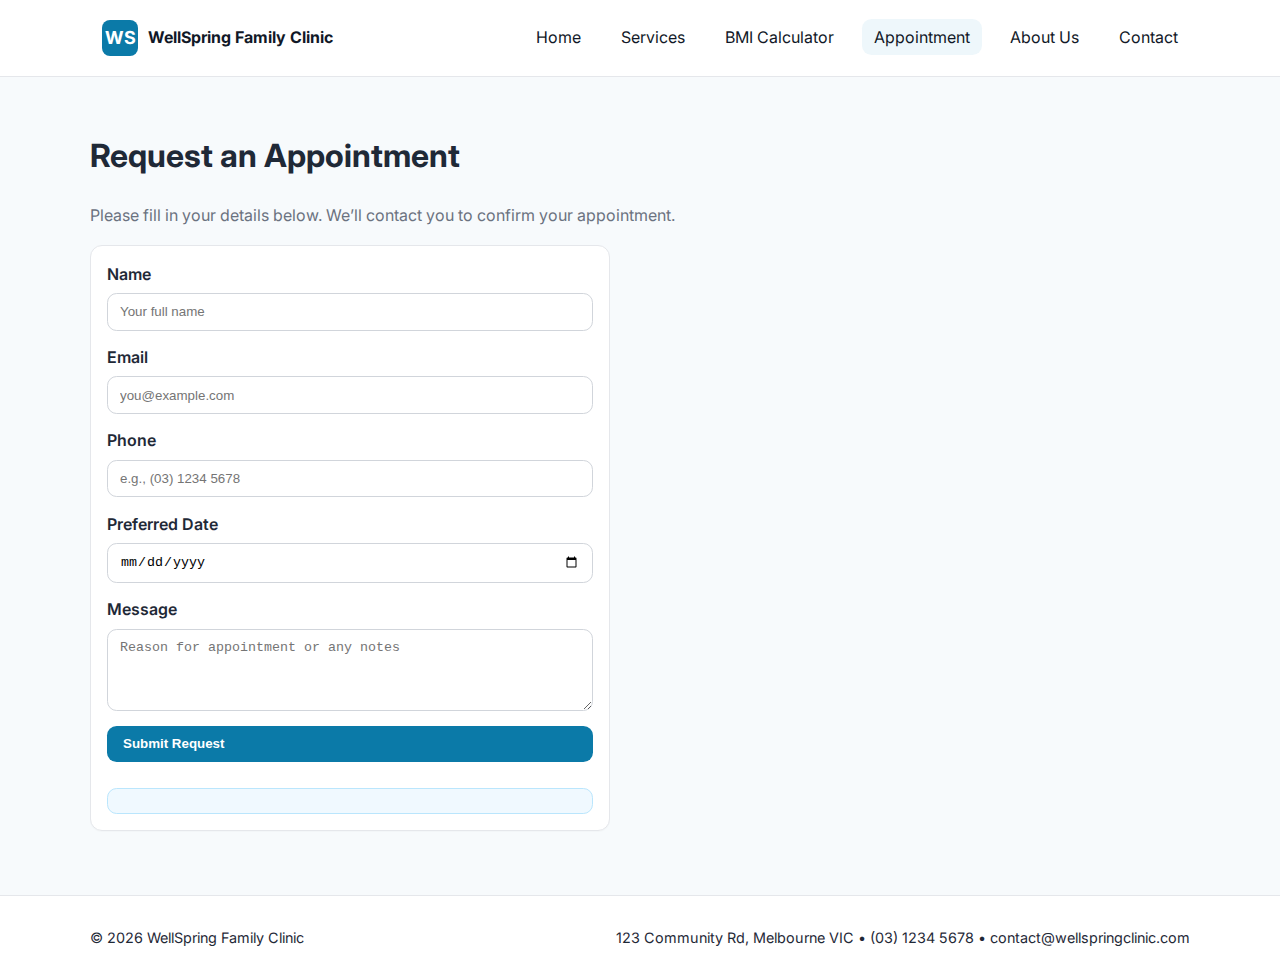
<file: appointment.html>
<!doctype html>
<html lang="en">
<head>
  <meta charset="utf-8" />
  <meta name="viewport" content="width=device-width, initial-scale=1" />
  <title>Appointment Request | WellSpring Family Clinic</title>
  <meta name="description" content="Request an appointment at WellSpring Family Clinic. Fill out the form with your details and preferred date." />
  <link rel="preconnect" href="https://fonts.gstatic.com" crossorigin>
  <link href="https://fonts.googleapis.com/css2?family=Inter:wght@400;600;700&display=swap" rel="stylesheet">
  <link rel="stylesheet" href="styles.css" />
</head>
<body>
  <a class="visually-hidden" href="#main">Skip to content</a>

  <header>
    <div class="container nav" role="navigation" aria-label="Primary">
      <a href="index.html" class="brand" aria-label="WellSpring Home">
        <span class="brand__logo" aria-hidden="true">WS</span>
        <span>WellSpring Family Clinic</span>
      </a>

      <button class="mobile-toggle" aria-controls="primary-menu" aria-expanded="false" id="menuToggle">
        <span aria-hidden="true">☰</span> Menu
      </button>

      <ul id="primary-menu">
        <li><a href="index.html">Home</a></li>
        <li><a href="services.html">Services</a></li>
        <li><a href="bmi.html">BMI Calculator</a></li>
        <li><a href="appointment.html" aria-current="page">Appointment</a></li>
        <li><a href="about.html">About Us</a></li>
        <li><a href="contact.html">Contact</a></li>
      </ul>
    </div>
  </header>

  <main id="main" class="container" style="padding:2rem 0">
    <h1>Request an Appointment</h1>
    <p class="lead">Please fill in your details below. We’ll contact you to confirm your appointment.</p>

    <form id="appointmentForm" class="form card" data-animate>
      <div class="input">
        <label for="name">Name</label>
        <input id="name" name="name" type="text" required placeholder="Your full name" />
      </div>

      <div class="input">
        <label for="email">Email</label>
        <input id="email" name="email" type="email" required placeholder="you@example.com" />
      </div>

      <div class="input">
        <label for="phone">Phone</label>
        <input id="phone" name="phone" type="tel" required placeholder="e.g., (03) 1234 5678" />
      </div>

      <div class="input">
        <label for="date">Preferred Date</label>
        <input id="date" name="date" type="date" required />
      </div>

      <div class="input">
        <label for="message">Message</label>
        <textarea id="message" name="message" rows="4" placeholder="Reason for appointment or any notes"></textarea>
      </div>

      <button class="btn" type="submit">Submit Request</button>
      <div id="appointmentOutput" class="output" role="status" aria-live="polite"></div>
    </form>
  </main>

  <footer role="contentinfo">
    <div class="container foot">
      <p class="small">© <span id="year"></span> WellSpring Family Clinic</p>
      <p class="small">123 Community Rd, Melbourne VIC • (03) 1234 5678 • contact@wellspringclinic.com</p>
    </div>
  </footer>

  <script src="script.js"></script>
</body>
</html>
</file>
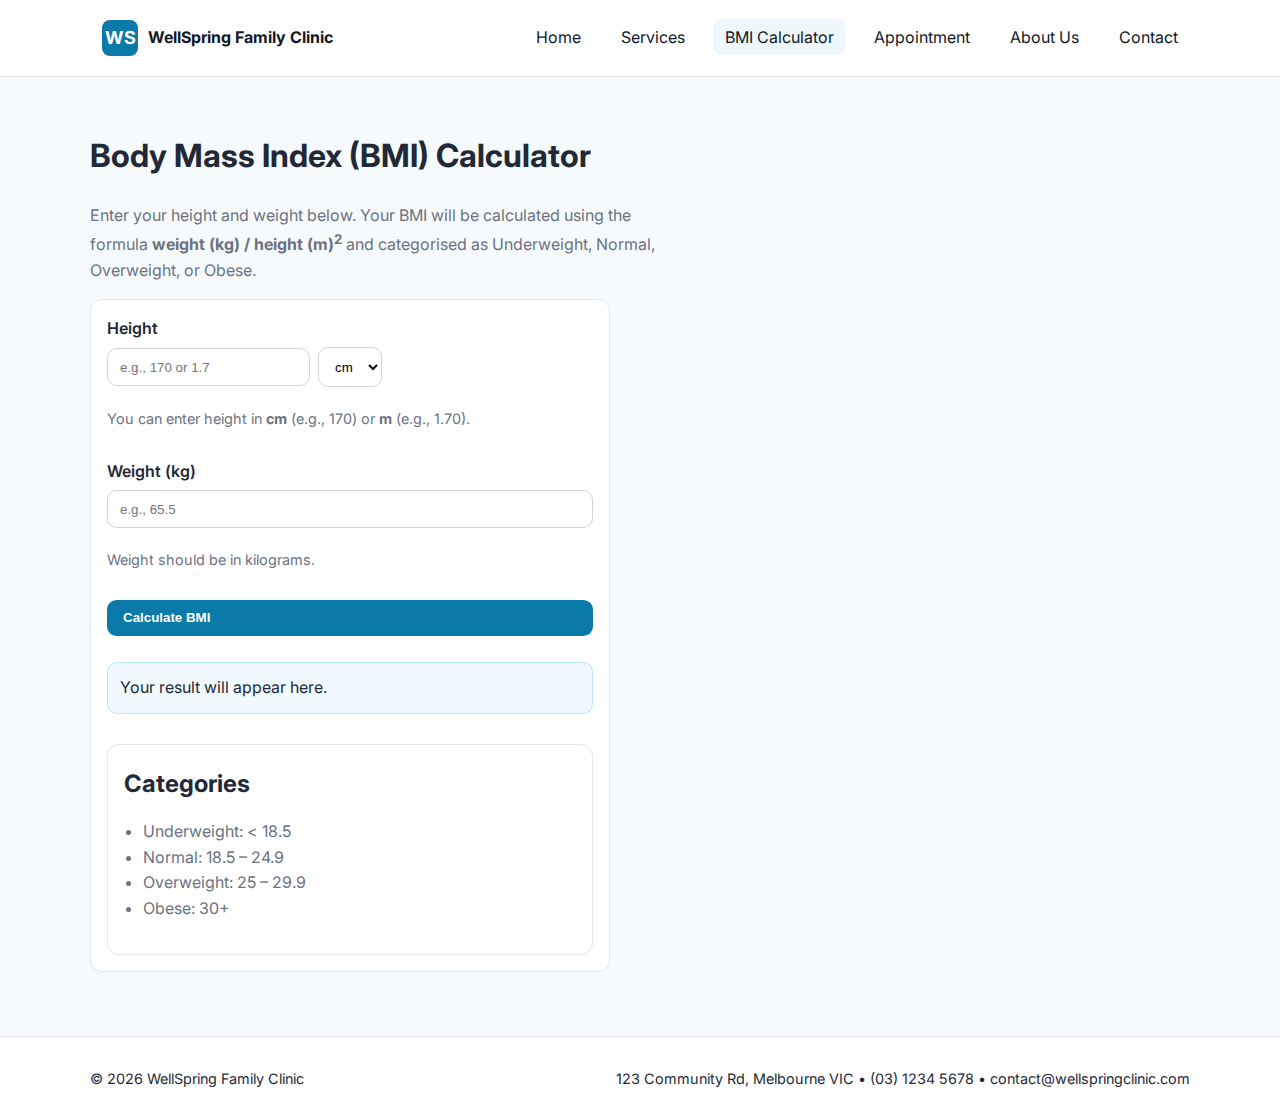
<file: bmi.html>
<!doctype html>
<html lang="en">
<head>
  <meta charset="utf-8" />
  <meta name="viewport" content="width=device-width, initial-scale=1" />
  <title>BMI Calculator | WellSpring Family Clinic</title>
  <meta name="description" content="Calculate your Body Mass Index (BMI) using height (cm or m) and weight (kg)." />
  <link rel="preconnect" href="https://fonts.gstatic.com" crossorigin>
  <link href="https://fonts.googleapis.com/css2?family=Inter:wght@400;600;700&display=swap" rel="stylesheet">
  <link rel="stylesheet" href="styles.css" />
</head>
<body>
  <a class="visually-hidden" href="#main">Skip to content</a>

  <header>
    <div class="container nav" role="navigation" aria-label="Primary">
      <a href="index.html" class="brand" aria-label="WellSpring Home">
        <span class="brand__logo" aria-hidden="true">WS</span>
        <span>WellSpring Family Clinic</span>
      </a>

      <button class="mobile-toggle" aria-controls="primary-menu" aria-expanded="false" id="menuToggle">
        <span aria-hidden="true">☰</span> Menu
      </button>

      <ul id="primary-menu">
        <li><a href="index.html">Home</a></li>
        <li><a href="services.html">Services</a></li>
        <li><a href="bmi.html" aria-current="page">BMI Calculator</a></li>
        <li><a href="appointment.html">Appointment</a></li>
        <li><a href="about.html">About Us</a></li>
        <li><a href="contact.html">Contact</a></li>
      </ul>
    </div>
  </header>

  <main id="main" class="container" style="padding:2rem 0">
    <h1>Body Mass Index (BMI) Calculator</h1>
    <p class="lead">Enter your height and weight below. Your BMI will be calculated using the formula <strong>weight (kg) / height (m)<sup>2</sup></strong> and categorised as Underweight, Normal, Overweight, or Obese.</p>

    <form id="bmiForm" class="form card" data-animate aria-describedby="bmiHelp" style="margin-top:1rem">
      <div class="input">
        <label for="height">Height</label>
        <div style="display:flex; gap:.5rem; align-items:center">
          <input id="height" name="height" type="number" min="0" step="0.1" required aria-describedby="heightHelp" placeholder="e.g., 170 or 1.7" />
          <select id="heightUnit" name="heightUnit" aria-label="Height unit">
            <option value="cm">cm</option>
            <option value="m">m</option>
          </select>
        </div>
        <p id="heightHelp" class="help">You can enter height in <strong>cm</strong> (e.g., 170) or <strong>m</strong> (e.g., 1.70).</p>
      </div>

      <div class="input">
        <label for="weight">Weight (kg)</label>
        <input id="weight" name="weight" type="number" min="0" step="0.1" required aria-describedby="weightHelp" placeholder="e.g., 65.5" />
        <p id="weightHelp" class="help">Weight should be in kilograms.</p>
      </div>

      <button class="btn" type="submit">Calculate BMI</button>
      <div id="bmiOutput" class="output" role="status" aria-live="polite">Your result will appear here.</div>

      <div class="card" style="margin-top:1rem">
        <h2 style="margin:.25rem 0">Categories</h2>
        <ul class="muted" style="padding-left:1.2rem">
          <li>Underweight: &lt; 18.5</li>
          <li>Normal: 18.5 – 24.9</li>
          <li>Overweight: 25 – 29.9</li>
          <li>Obese: 30+</li>
        </ul>
      </div>
    </form>
  </main>

  <footer role="contentinfo">
    <div class="container foot">
      <p class="small">© <span id="year"></span> WellSpring Family Clinic</p>
      <p class="small">123 Community Rd, Melbourne VIC • (03) 1234 5678 • contact@wellspringclinic.com</p>
    </div>
  </footer>

  <script src="script.js"></script>
</body>
</html>
</file>
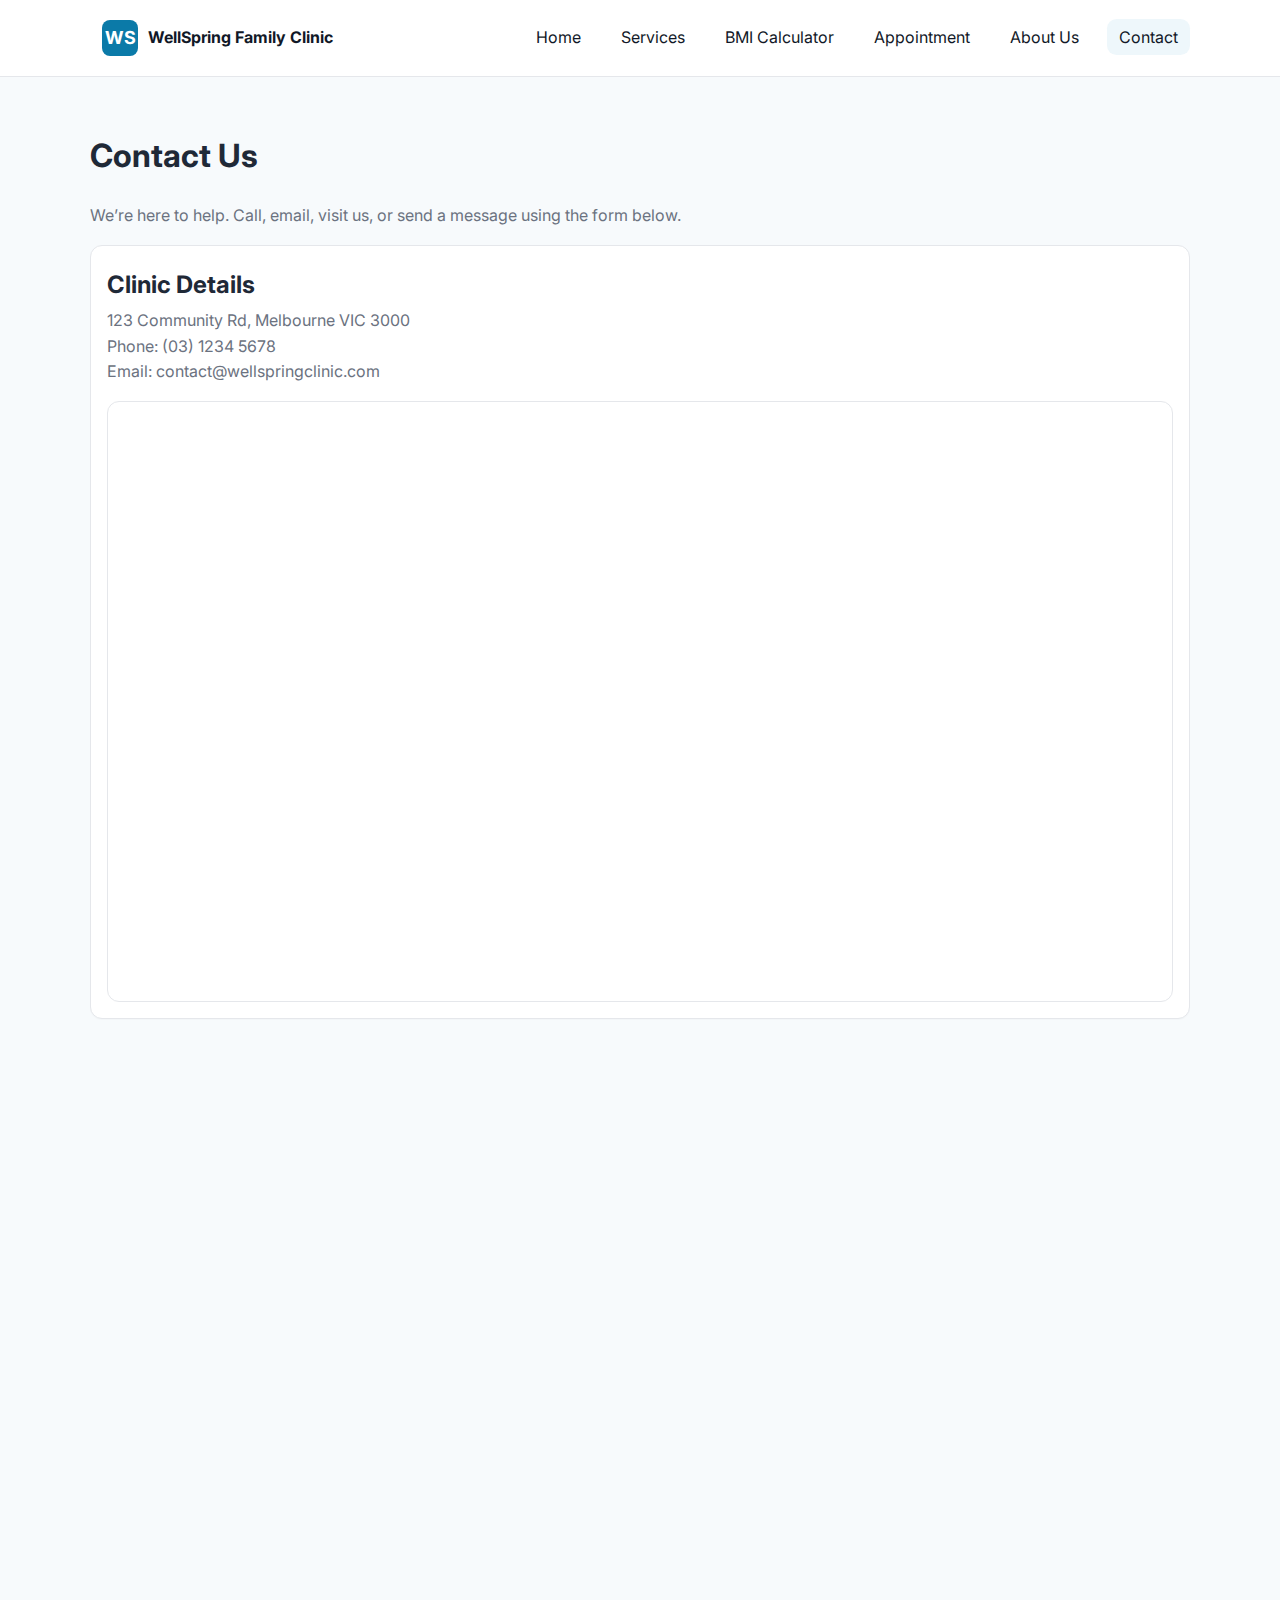
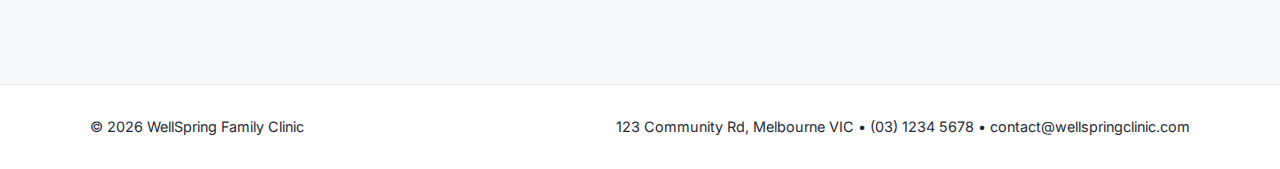
<file: contact.html>
<!doctype html>
<html lang="en">
<head>
  <meta charset="utf-8" />
  <meta name="viewport" content="width=device-width, initial-scale=1" />
  <title>Contact Us | WellSpring Family Clinic</title>
  <meta name="description" content="Get in touch with WellSpring Family Clinic. Find our address, phone, email and send us a message." />
  <link rel="preconnect" href="https://fonts.gstatic.com" crossorigin>
  <link href="https://fonts.googleapis.com/css2?family=Inter:wght@400;600;700&display=swap" rel="stylesheet">
  <link rel="stylesheet" href="styles.css" />
</head>
<body>
  <a class="visually-hidden" href="#main">Skip to content</a>

  <header>
    <div class="container nav" role="navigation" aria-label="Primary">
      <a href="index.html" class="brand" aria-label="WellSpring Home">
        <span class="brand__logo" aria-hidden="true">WS</span>
        <span>WellSpring Family Clinic</span>
      </a>

      <button class="mobile-toggle" aria-controls="primary-menu" aria-expanded="false" id="menuToggle">
        <span aria-hidden="true">☰</span> Menu
      </button>

      <ul id="primary-menu">
        <li><a href="index.html">Home</a></li>
        <li><a href="services.html">Services</a></li>
        <li><a href="bmi.html">BMI Calculator</a></li>
        <li><a href="appointment.html">Appointment</a></li>
        <li><a href="about.html">About Us</a></li>
        <li><a href="contact.html" aria-current="page">Contact</a></li>
      </ul>
    </div>
  </header>

  <main id="main" class="container" style="padding:2rem 0">
    <h1>Contact Us</h1>
    <p class="lead">We’re here to help. Call, email, visit us, or send a message using the form below.</p>

    <section class="card" data-animate>
      <h2 style="margin:.25rem 0">Clinic Details</h2>
      <p class="muted" style="margin:.25rem 0 1rem">123 Community Rd, Melbourne VIC 3000<br/>Phone: (03) 1234 5678<br/>Email: contact@wellspringclinic.com</p>

      <!-- Simple responsive map embed (replace src with your real map link when you have it) -->
      <div style="position:relative;padding-bottom:56.25%;height:0;overflow:hidden;border-radius:12px;border:1px solid #e5e7eb">
        <iframe title="WellSpring Family Clinic on the map" src="https://www.google.com/maps?q=Melbourne%20VIC&output=embed" style="position:absolute;top:0;left:0;width:100%;height:100%;border:0" loading="lazy" referrerpolicy="no-referrer-when-downgrade"></iframe>
      </div>
    </section>

    <section style="margin-top:1.5rem">
      <form id="contactForm" class="form card" data-animate>
        <h2 style="margin:.25rem 0">Send Us a Message</h2>
        <div class="input">
          <label for="cname">Name</label>
          <input id="cname" name="name" type="text" required placeholder="Your full name" />
        </div>
        <div class="input">
          <label for="cemail">Email</label>
          <input id="cemail" name="email" type="email" required placeholder="you@example.com" />
        </div>
        <div class="input">
          <label for="cphone">Phone</label>
          <input id="cphone" name="phone" type="tel" required pattern="[0-9()+ \-]{7,}" placeholder="e.g., (03) 1234 5678" />
        </div>
        <div class="input">
          <label for="cmessage">Message</label>
          <textarea id="cmessage" name="message" rows="5" required placeholder="How can we help?"></textarea>
        </div>
        <button class="btn" type="submit">Send Message</button>
        <div id="contactOutput" class="output" role="status" aria-live="polite"></div>
      </form>
    </section>
  </main>

  <footer role="contentinfo">
    <div class="container foot">
      <p class="small">© <span id="year"></span> WellSpring Family Clinic</p>
      <p class="small">123 Community Rd, Melbourne VIC • (03) 1234 5678 • contact@wellspringclinic.com</p>
    </div>
  </footer>

  <script src="script.js"></script>
</body>
</html>
</file>
<file: styles.css>
:root {
  --brand: #0b7aa8;
  --brand-dark: #075a7c;
  --bg: #f7fafc;
  --text: #1f2937;
  --muted: #6b7280;
  --card: #ffffff;
  --ring: rgba(11,122,168,.25);
}

* {
  box-sizing: border-box;
}

html {
  scroll-behavior: smooth;
}
body {
  margin: 0;
  font-family: Inter, system-ui, -apple-system, Segoe UI, Roboto, Helvetica, Arial, sans-serif;
  background: var(--bg);
  color: var(--text);
  line-height: 1.6;
}
img {
  max-width: 100%;
  display: block;
}

a {
  color: var(--brand);
  text-decoration: none;
}

a:focus,
button:focus,
input:focus,
select:focus,
textarea:focus {
  outline: 3px solid var(--ring);
  outline-offset: 2px;
}

.visually-hidden {
  position: absolute !important;
  height: 1px;
  width: 1px;
  overflow: hidden;
  clip: rect(1px, 1px, 1px, 1px);
  white-space: nowrap;
}

.container {
  max-width: 1100px;
  margin-inline: auto;
  padding: 0 1rem;
}

header {
  position: sticky;
  top: 0;
  z-index: 50;
  background: #ffffff;
  border-bottom: 1px solid #e5e7eb;
}

.nav {
  display: flex;
  align-items: center;
  justify-content: space-between;
  padding: 0.75rem 0;
}

.brand {
  display: flex;
  gap: 0.6rem;
  align-items: center;
  font-weight: 700;
}

.brand__logo {
  width: 36px;
  height: 36px;
  border-radius: 8px;
  background: var(--brand);
  display: grid;
  place-items: center;
  color: #fff;
  font-size: 18px;
}

.nav ul {
  display: flex;
  gap: 1rem;
  list-style: none;
  margin: 0;
  padding: 0;
}

.nav a {
  padding: 0.5rem 0.75rem;
  border-radius: 0.6rem;
  color: #111827;
}
.nav a[aria-current="page"],
.nav a:hover {
  background: #eef7fb;
}

.mobile-toggle {
  display: none;
}

.hero {
  background: linear-gradient(180deg, #e6f6fc, transparent 60%),
              url('https://images.unsplash.com/photo-1583912267550-0456a4a0b58b?q=80&w=1600&auto=format&fit=crop');
}

.hero__inner {
  padding: 5rem 0 3rem;
}

.badge {
  display: inline-block;
  background: #e6f6fc;
  color: var(--brand-dark);
  padding: 0.25rem 0.5rem;
  border-radius: 999px;
  font-size: 0.85rem;
  font-weight: 600;
}

.hero h1 {
  font-size: clamp(1.6rem, 4vw, 2.5rem);
  line-height: 1.2;
  margin: 0.6rem 0;
}

.lead {
  color: var(--muted);
  max-width: 60ch;
}

.quick-hours {
  margin-top: 1.25rem;
  display: flex;
  flex-wrap: wrap;
  gap: 0.6rem;
}

.chip {
  background: #fff;
  border: 1px solid #e5e7eb;
  border-left: 4px solid var(--brand);
  padding: 0.5rem 0.75rem;
  border-radius: 0.6rem;
}

.grid {
  display: grid;
  gap: 1rem;
}

@media (min-width: 768px) {
  .grid {
    grid-template-columns: repeat(3, 1fr);
  }
}

.card {
  background: var(--card);
  border: 1px solid #e5e7eb;
  border-radius: 12px;
  padding: 1rem;
  box-shadow: 0 1px 1px rgba(0, 0, 0, 0.02);
}

.card h3 {
  margin-top: 0.25rem;
  margin-bottom: 0.25rem;
  font-size: 1.1rem;
}

.muted {
  color: var(--muted);
}

.cta {
  background: #ffffff;
  border: 1px solid #e5e7eb;
  border-radius: 16px;
  padding: 1.25rem;
  display: flex;
  flex-direction: column;
  gap: 1rem;
  margin: 1rem 0;
}

@media (min-width: 768px) {
  .cta {
    flex-direction: row;
    align-items: center;
    justify-content: space-between;
  }
}

.cta__actions {
  display: flex;
  gap: 0.6rem;
  flex-wrap: wrap;
}

.btn {
  display: inline-flex;
  align-items: center;
  gap: 0.5rem;
  background: var(--brand);
  color: #fff;
  padding: 0.65rem 1rem;
  border-radius: 0.6rem;
  border: none;
  cursor: pointer;
  font-weight: 600;
}

.btn:hover {
  background: var(--brand-dark);
}

.btn.secondary {
  background: #eef7fb;
  color: var(--brand-dark);
}

footer {
  margin-top: 2rem;
  border-top: 1px solid #e5e7eb;
  background: #fff;
}

.foot {
  display: flex;
  flex-wrap: wrap;
  gap: 1rem;
  align-items: center;
  justify-content: space-between;
  padding: 1rem 0;
}

.small {
  font-size: 0.9rem;
}

[data-animate] {
  opacity: 0;
  transform: translateY(14px);
  transition: opacity 0.6s ease, transform 0.6s ease;
}

[data-animate].is-visible {
  opacity: 1;
  transform: none;
}

@media (max-width: 768px) {
  .nav ul {
    display: none;
  }

  .nav ul.open {
    display: flex;
    flex-direction: column;
    align-items: flex-start;
    background: #fff;
    position: absolute;
    top: 60px;
    left: 0;
    right: 0;
    padding: 1rem;
    border-bottom: 1px solid #e5e7eb;
  }

  .mobile-toggle {
    display: inline-flex;
    align-items: center;
    gap: 0.5rem;
    background: #eef7fb;
    border: 1px solid #cfe8f3;
    padding: 0.4rem 0.7rem;
    border-radius: 0.6rem;
  }
}

.form {
  display: grid;
  gap: 0.9rem;
  max-width: 520px;
}


.input {
  display: grid;
  gap: 0.35rem;
  
}

.input label {
  font-weight: 600;
}

.input input,
.input select,
.input textarea {
  padding: 0.65rem 0.75rem;
  border-radius: 0.6rem;
  border: 1px solid #d1d5db;
  background: #fff;
}

.input input:focus,
.input select:focus,
.input textarea:focus {
  border-color: var(--brand);
  box-shadow: 0 0 0 3px var(--ring);
}

.help {
  font-size: 0.9rem;
  color: var(--muted);
}

.output {
  margin-top: 0.75rem;
  padding: 0.75rem;
  border-radius: 0.6rem;
  background: #f0f9ff;
  border: 1px solid #bae6fd;
}
.output {
  position: relative;
  overflow: hidden;
}
.output[data-status="success"] {
  background: #ecfdf5;         
  border-color: #a7f3d0;
}
.output.fade {
  transition: opacity .4s ease;
  opacity: 0;
}
.output .countdown {
  position: absolute;
  bottom: 0;
  left: 0;
  height: 3px;
  background: var(--brand);
  width: 100%;
  transform-origin: left;
  transition: width 10s linear;
}
</file>
